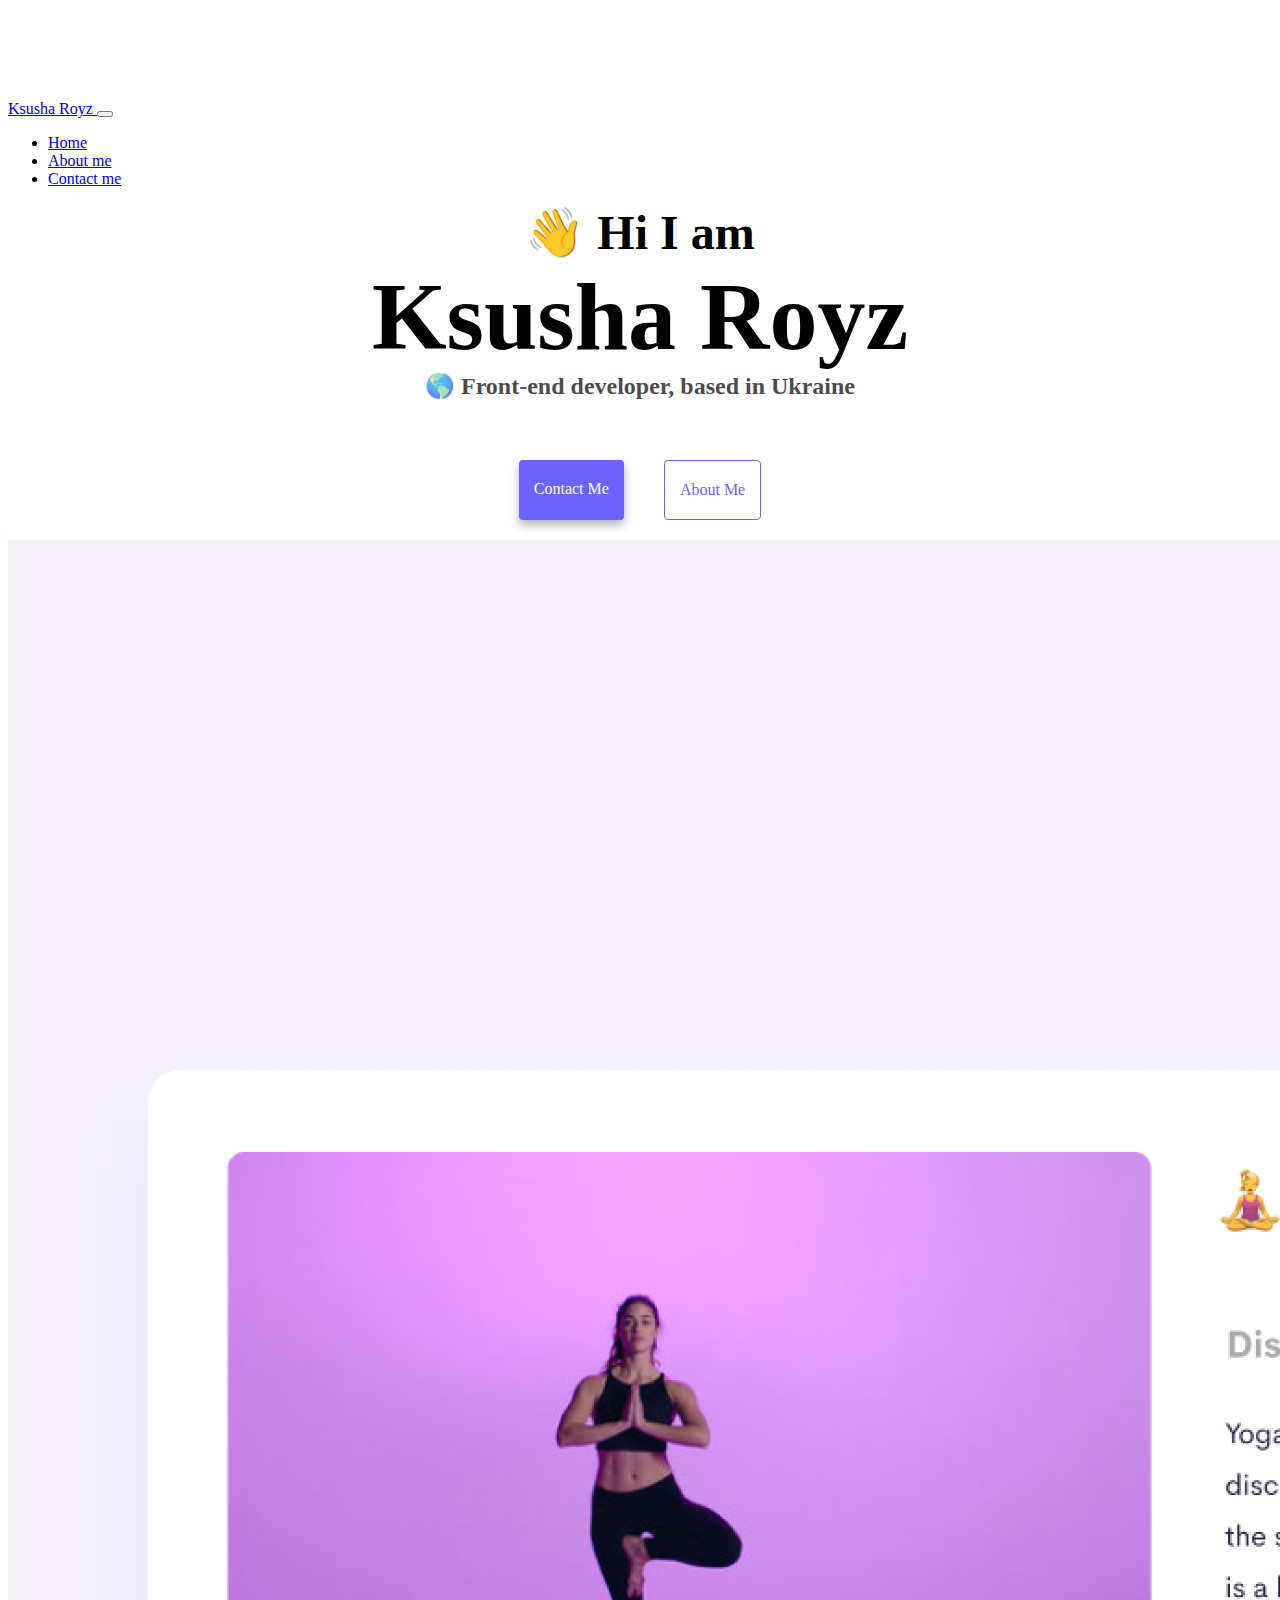
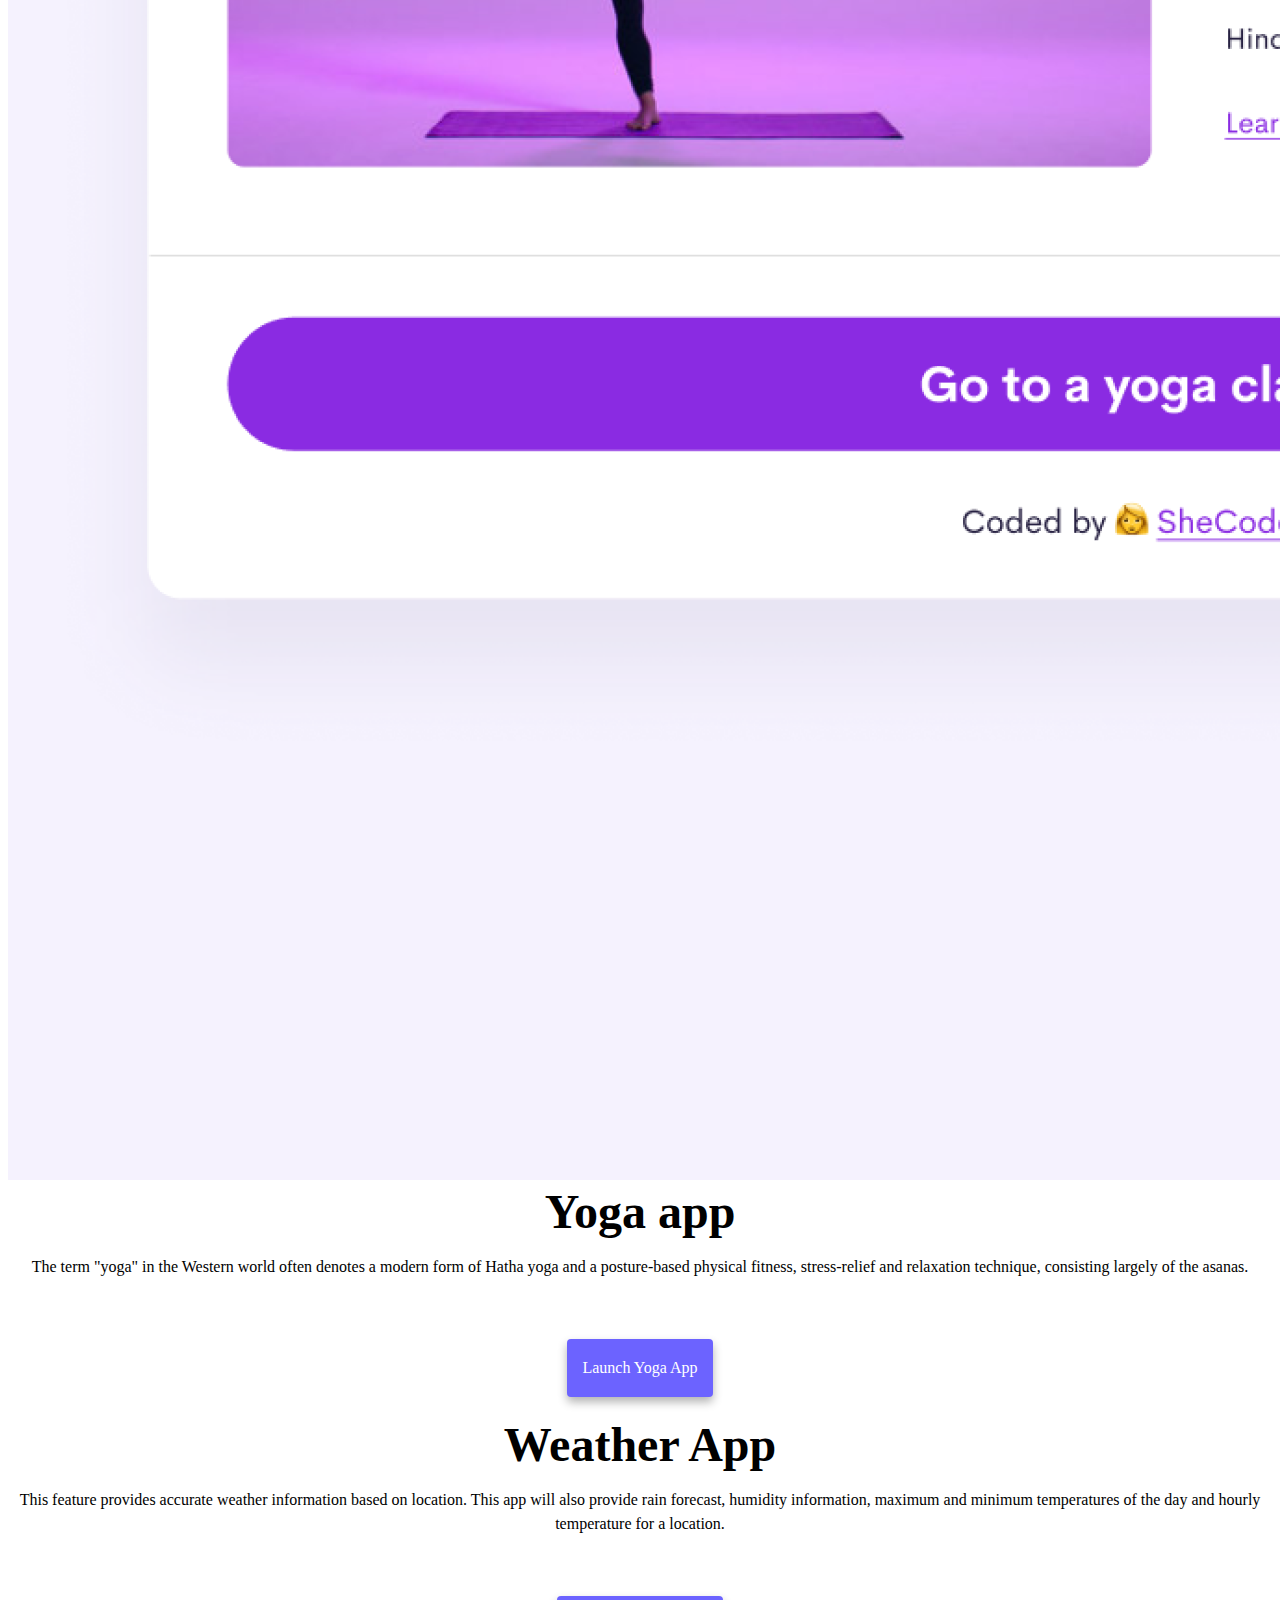
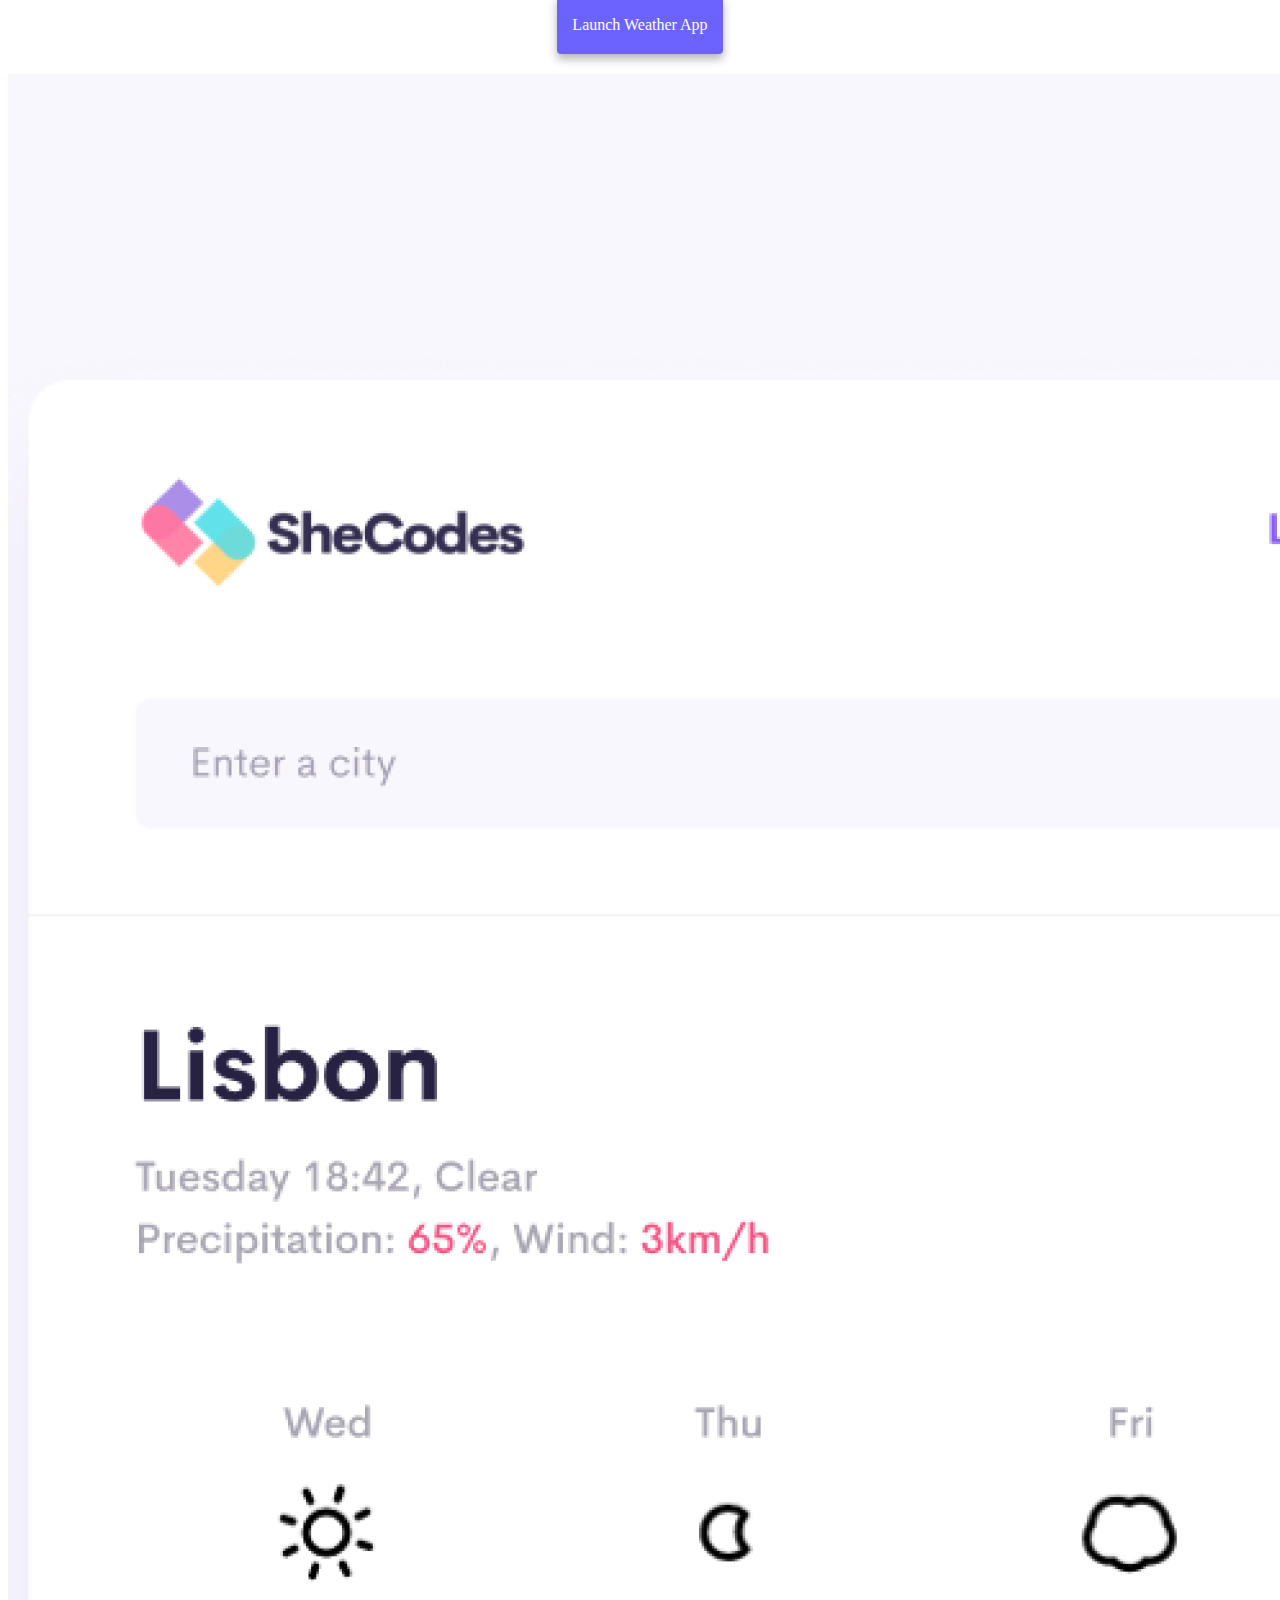
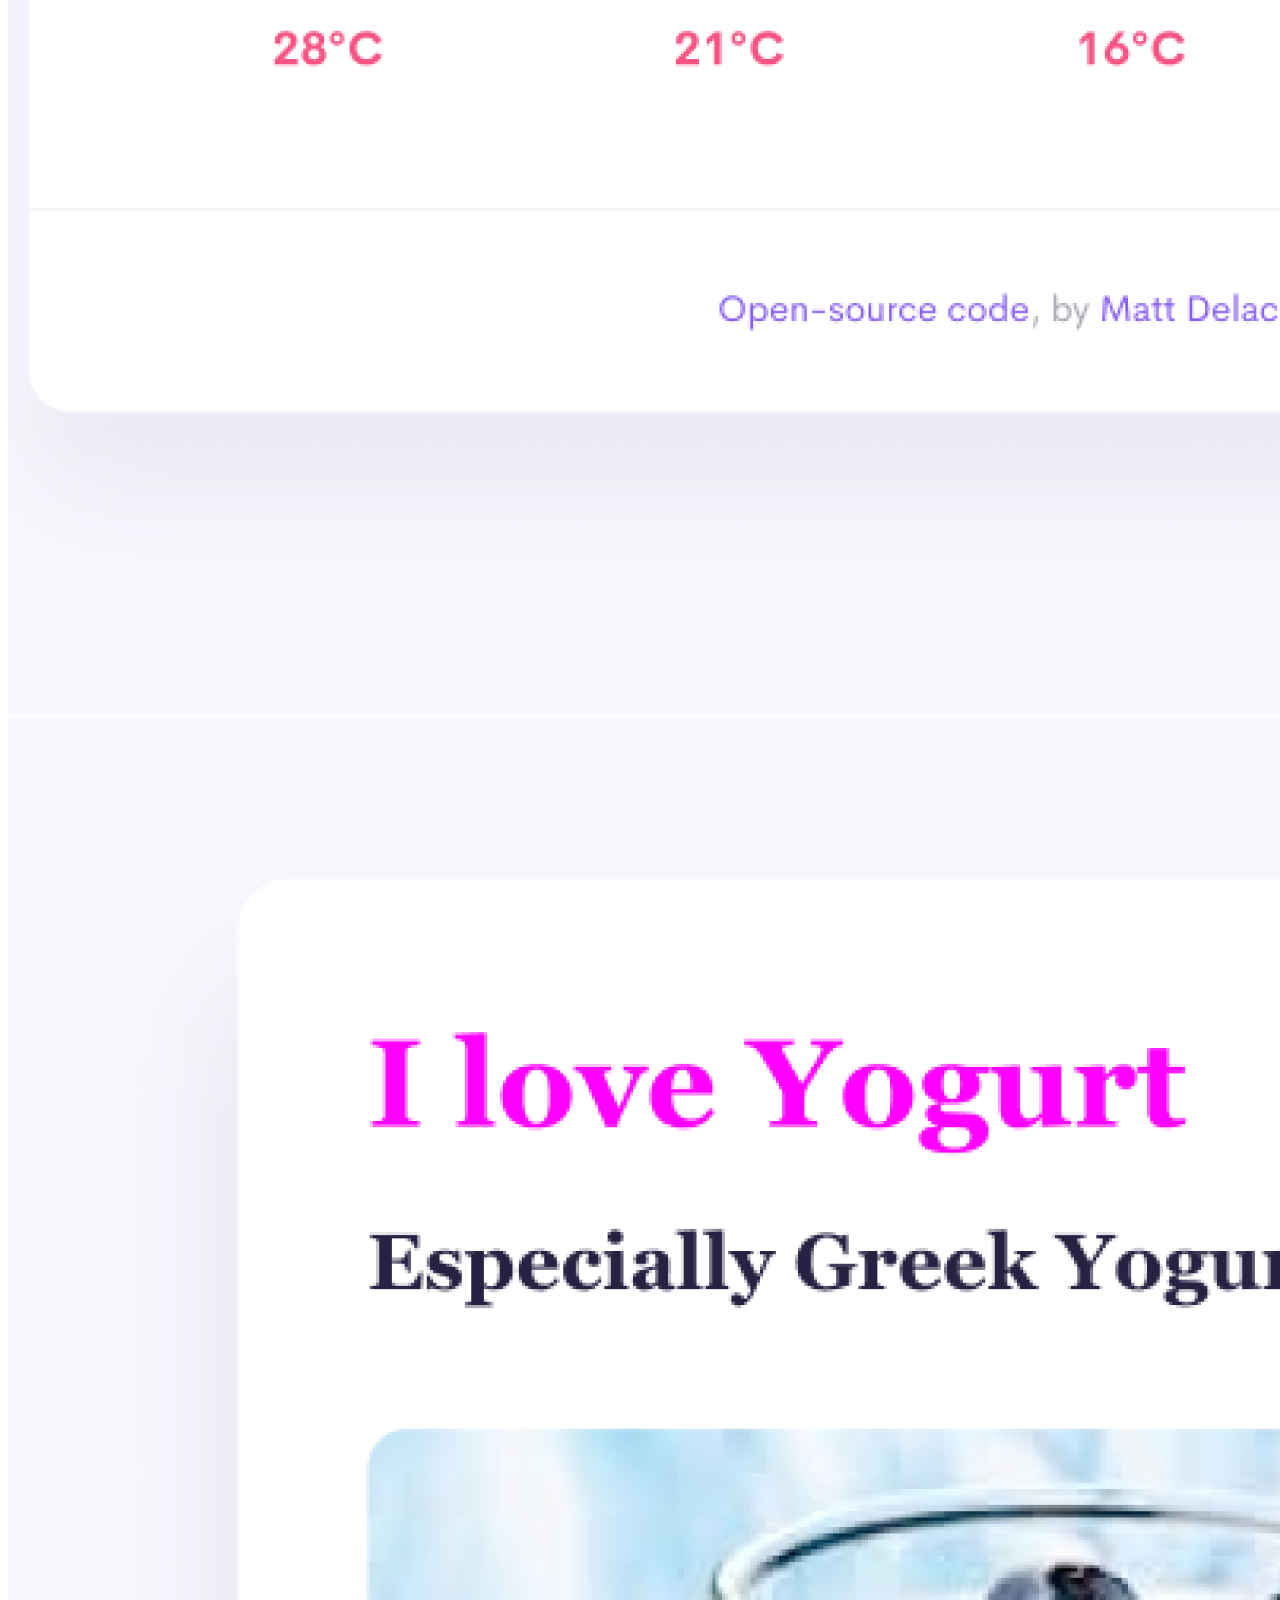
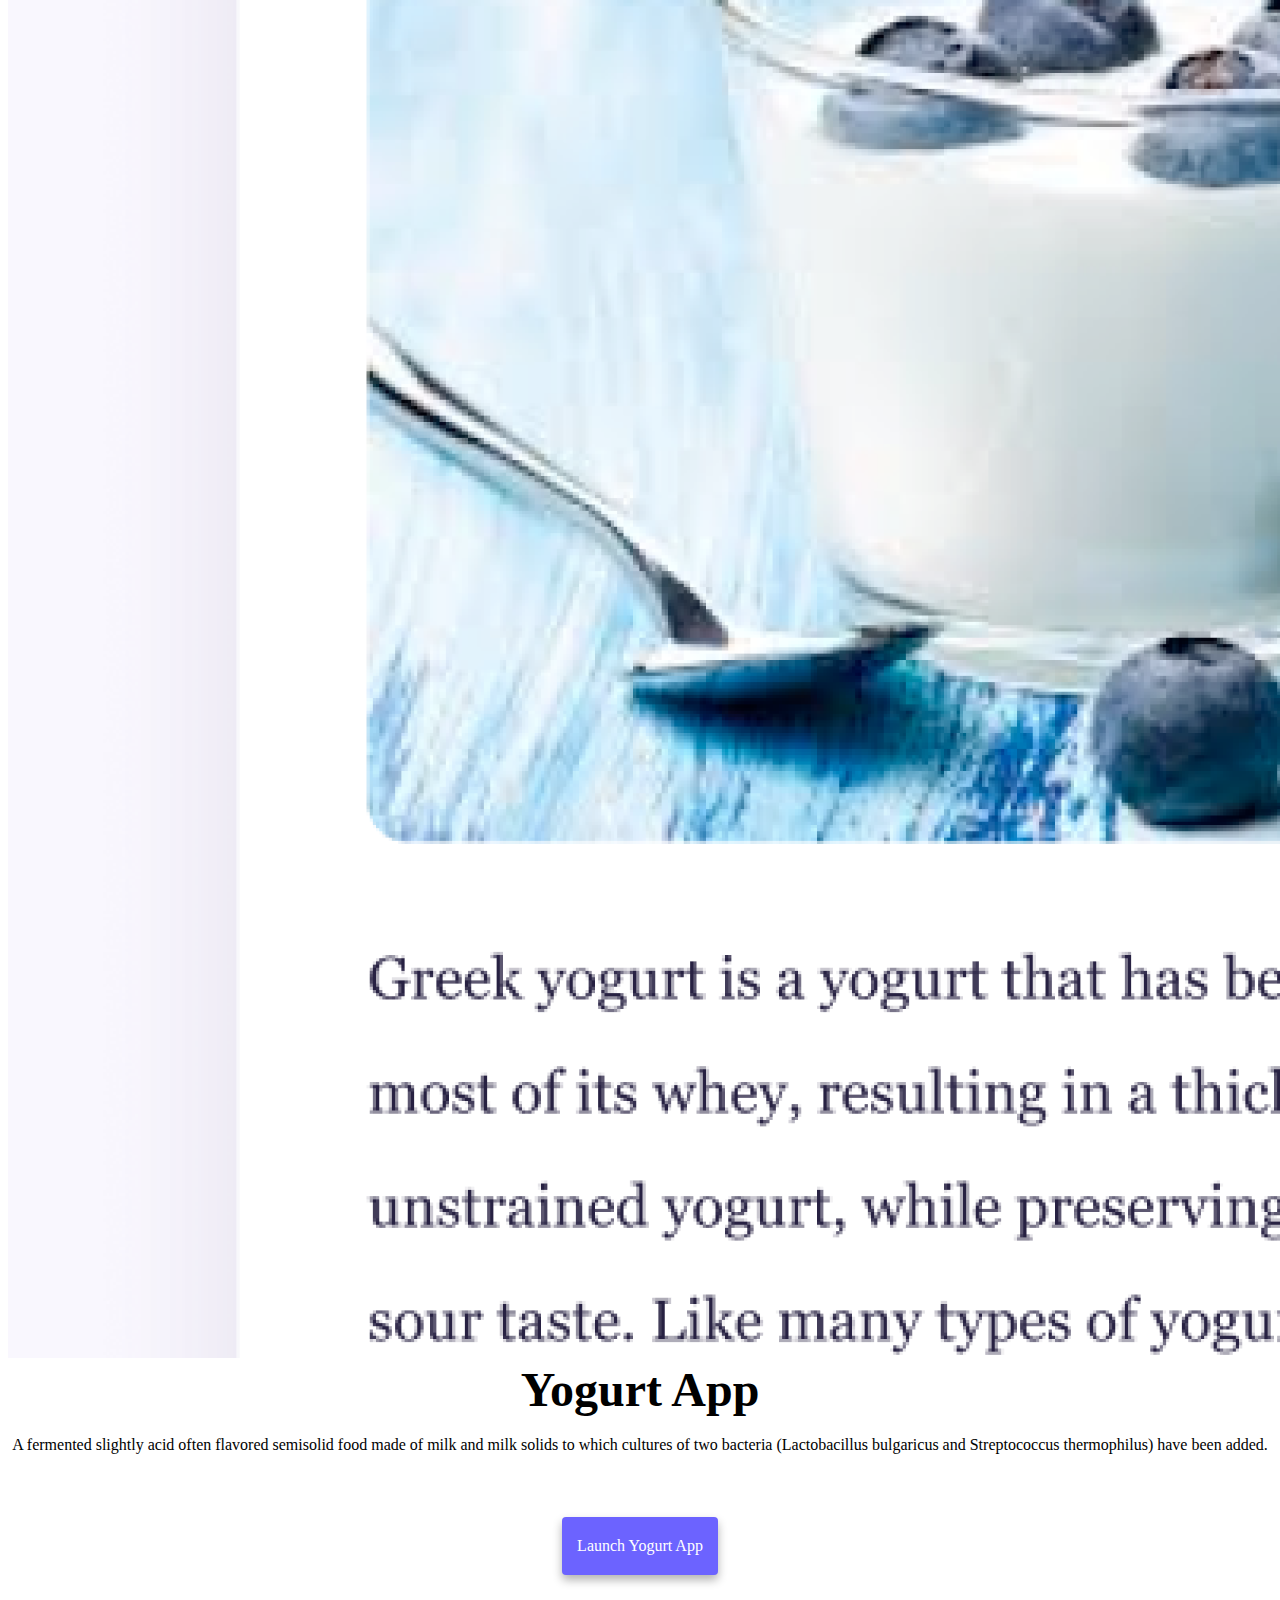
<file: index.html>
<!DOCTYPE html>
<html lang="en">
  <head>
    <meta charset="UTF-8" />
    <meta http-equiv="X-UA-Compatible" content="IE=edge" />
    <meta name="viewport" content="width=device-width, initial-scale=1.0" />
    <meta
      name="description"
      content="Ksu Royz is a front-end developer based in Ukraine, check out her projects and contact her for job inquiries"
    />
    <title>Ksu Royz</title>

    <link
      href="https://cdn.jsdelivr.net/npm/bootstrap@5.2.0/dist/css/bootstrap.min.css"
      rel="stylesheet"
      integrity="sha384-gH2yIJqKdNHPEq0n4Mqa/HGKIhSkIHeL5AyhkYV8i59U5AR6csBvApHHNl/vI1Bx"
      crossorigin="anonymous"
    />
    <script
      src="https://cdn.jsdelivr.net/npm/bootstrap@5.2.0/dist/js/bootstrap.bundle.min.js"
      integrity="sha384-A3rJD856KowSb7dwlZdYEkO39Gagi7vIsF0jrRAoQmDKKtQBHUuLZ9AsSv4jD4Xa"
      crossorigin="anonymous"
    ></script>
    <link rel="stylesheet" href="/styles.css" />
  </head>
  <body>
    <nav class="navbar navbar-expand-lg navbar-light bg-light fixed-top">
      <div class="container">
        <a class="navbar-brand" href="/"> Ksusha Royz </a>
        <button
          class="navbar-toggler"
          type="button"
          data-bs-toggle="collapse"
          data-bs-target="#navbarNav"
          aria-controls="navbarNav"
          aria-expanded="false"
          aria-label="Toggle navigation"
        >
          <span class="navbar-toggler-icon"></span>
        </button>
        <div class="collapse navbar-collapse" id="navbarNav">
          <ul class="navbar-nav">
            <li class="nav-item">
              <a class="nav-link active text-dark" aria-current="page" href="/"
                >Home</a
              >
            </li>
            <li class="nav-item">
              <a class="nav-link" href="/about.html">About me</a>
            </li>
            <li class="nav-item">
              <a class="nav-link" href="/about.html#contact">Contact me</a>
            </li>
          </ul>
        </div>
      </div>
    </nav>
    <h2>👋 Hi I am</h2>
    <h1>Ksusha Royz</h1>
    <h3>🌎 Front-end developer, based in Ukraine</h3>
    <div class="navigation-links">
      <a href="/about.html#contact" class="contact-link">Contact me</a>
      <a href="/about.html" class="about-link">About me</a>
    </div>
    <div class="container">
      <div class="row">
        <div class="col-md-6">
          <img src="/images/yoga.png" class="img-fluid rounded mt-5" />
        </div>
        <div class="col-md-6">
          <h2 class="mt-5 mb-3 text-start">Yoga app</h2>
          <p class="text-start">
            The term "yoga" in the Western world often denotes a modern form of
            Hatha yoga and a posture-based physical fitness, stress-relief and
            relaxation technique, consisting largely of the asanas.
          </p>
          <div class="mt-2 navigation-links">
            <a href="#" class="primary-link"> Launch Yoga App</a>
          </div>
        </div>
      </div>
      <div class="row mt-5">
        <div class="col-md-6">
          <h2 class="mb-3 text-start">Weather App</h2>
          <p class="text-start">
            This feature provides accurate weather information based on
            location. This app will also provide rain forecast, humidity
            information, maximum and minimum temperatures of the day and hourly
            temperature for a location.
          </p>
          <div class="mt-5 navigation-links">
            <a href="#" class="primary-link"> Launch Weather App</a>
          </div>
        </div>
        <div class="col-md-6">
          <img src="/images/weather.png" class="img-fluid rounded mt-5" />
        </div>
      </div>
      <div class="row">
        <div class="col-md-6">
          <img src="/images/yogurt.png" class="img-fluid rounded mt-5" />
        </div>
        <div class="col-md-6">
          <h2 class="mt-5 mb-3 text-start">Yogurt App</h2>
          <p class="text-start">
            A fermented slightly acid often flavored semisolid food made of milk
            and milk solids to which cultures of two bacteria (Lactobacillus
            bulgaricus and Streptococcus thermophilus) have been added.
          </p>
          <div class="mt-5 navigation-links">
            <a href="#" class="primary-link"> Launch Yogurt App</a>
          </div>
        </div>
      </div>
    </div>
  </body>
</html>
</file>
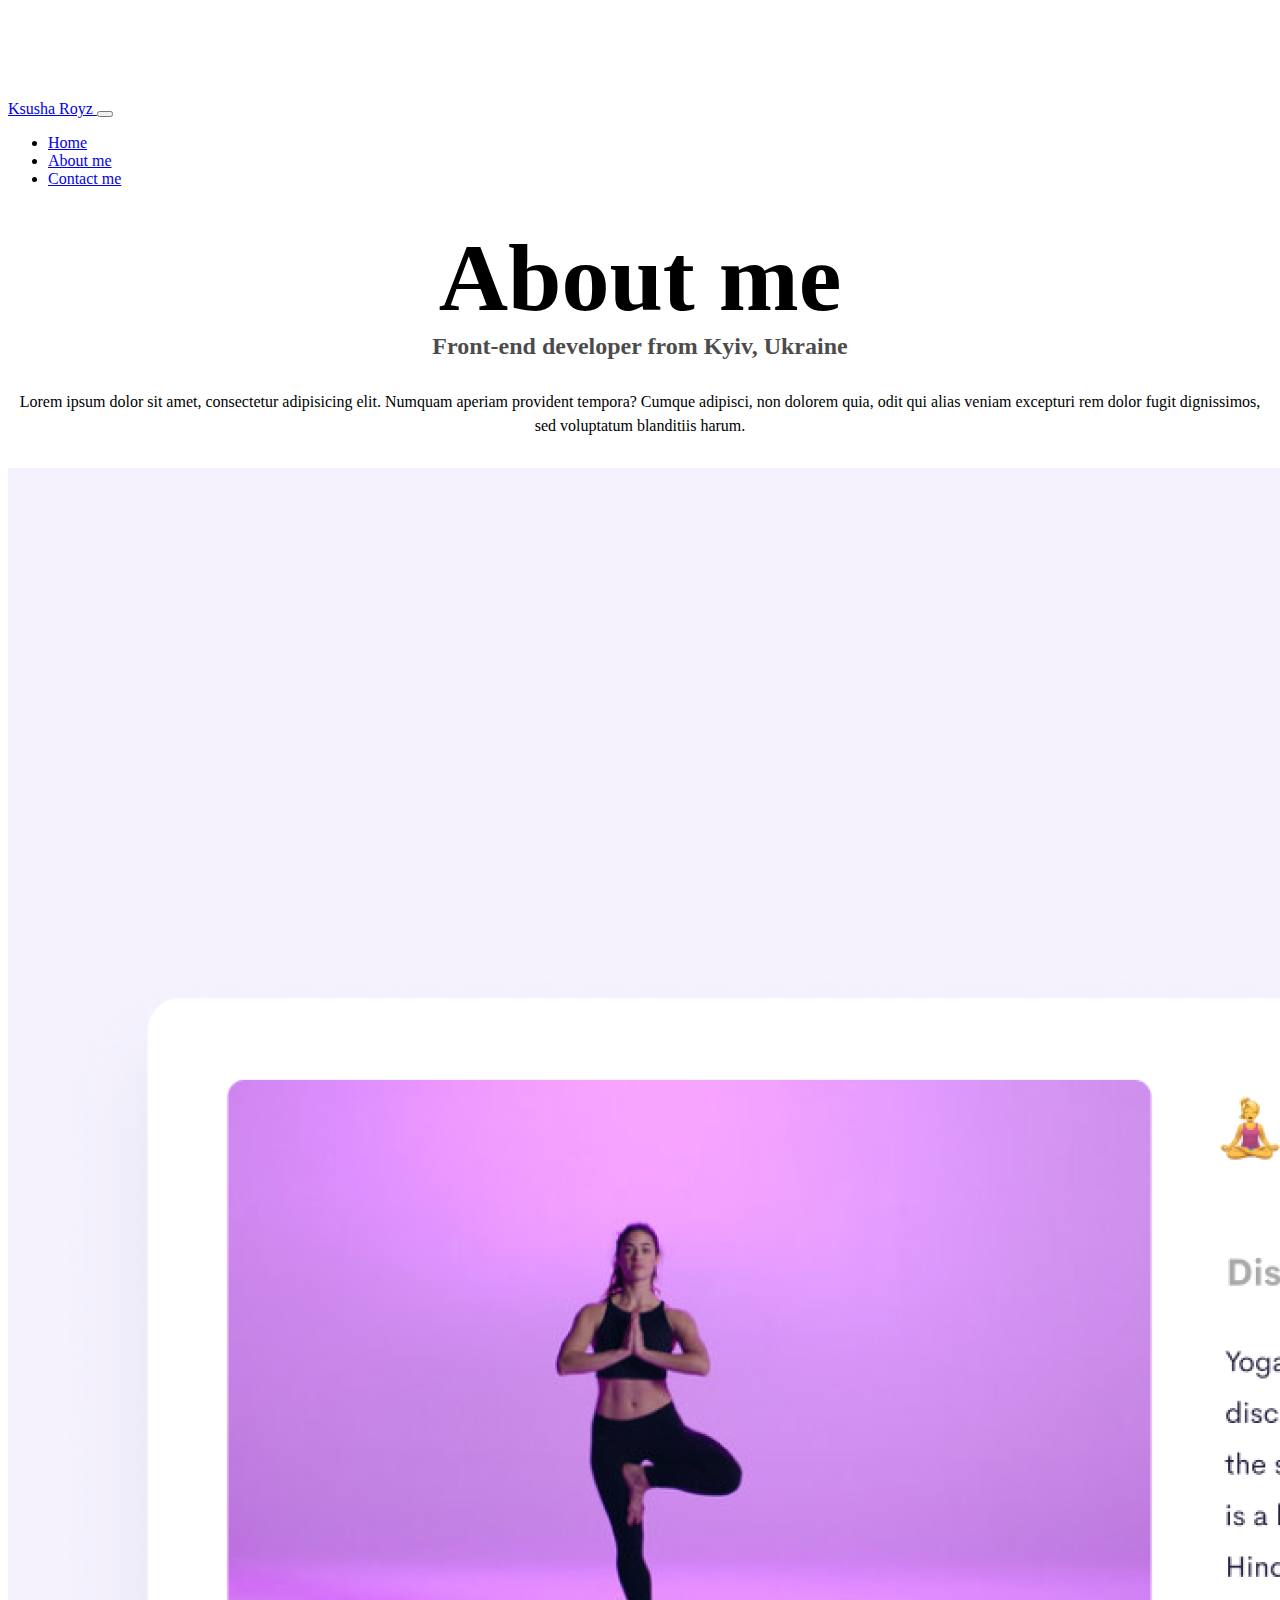
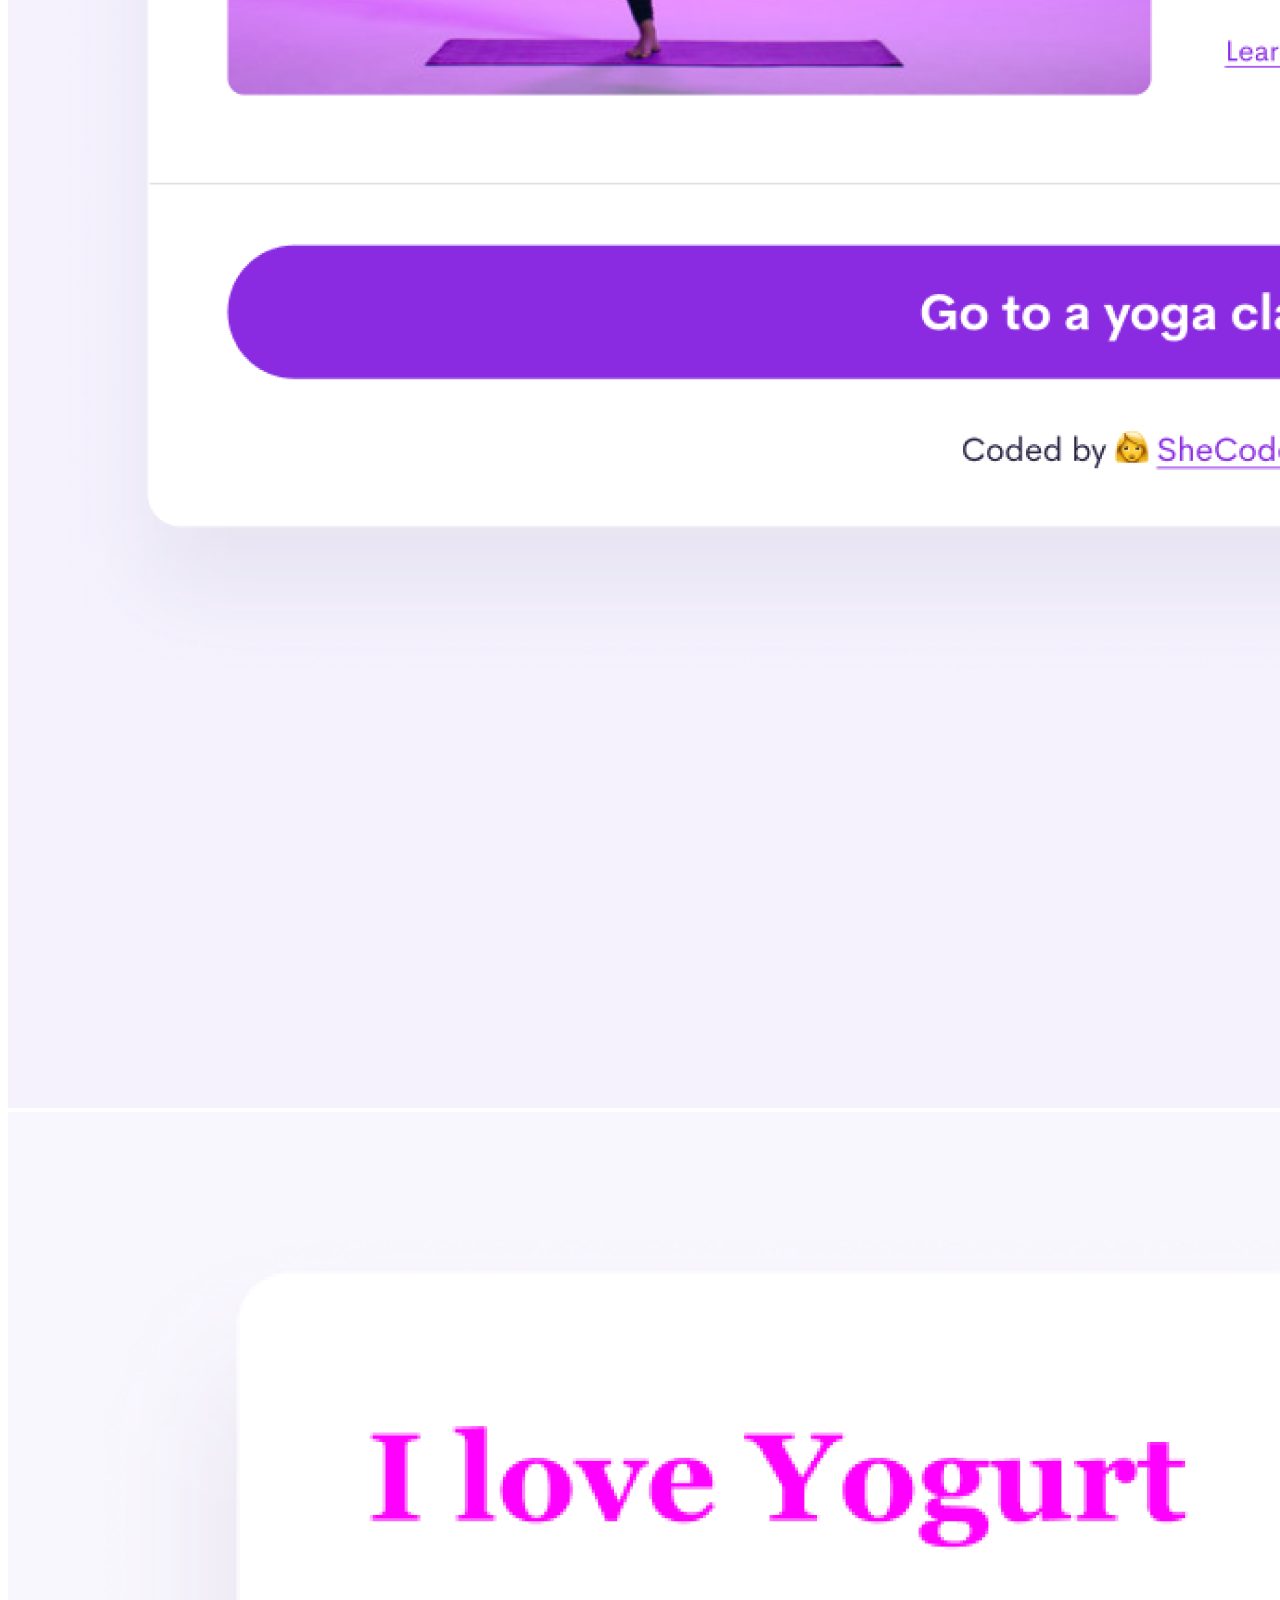
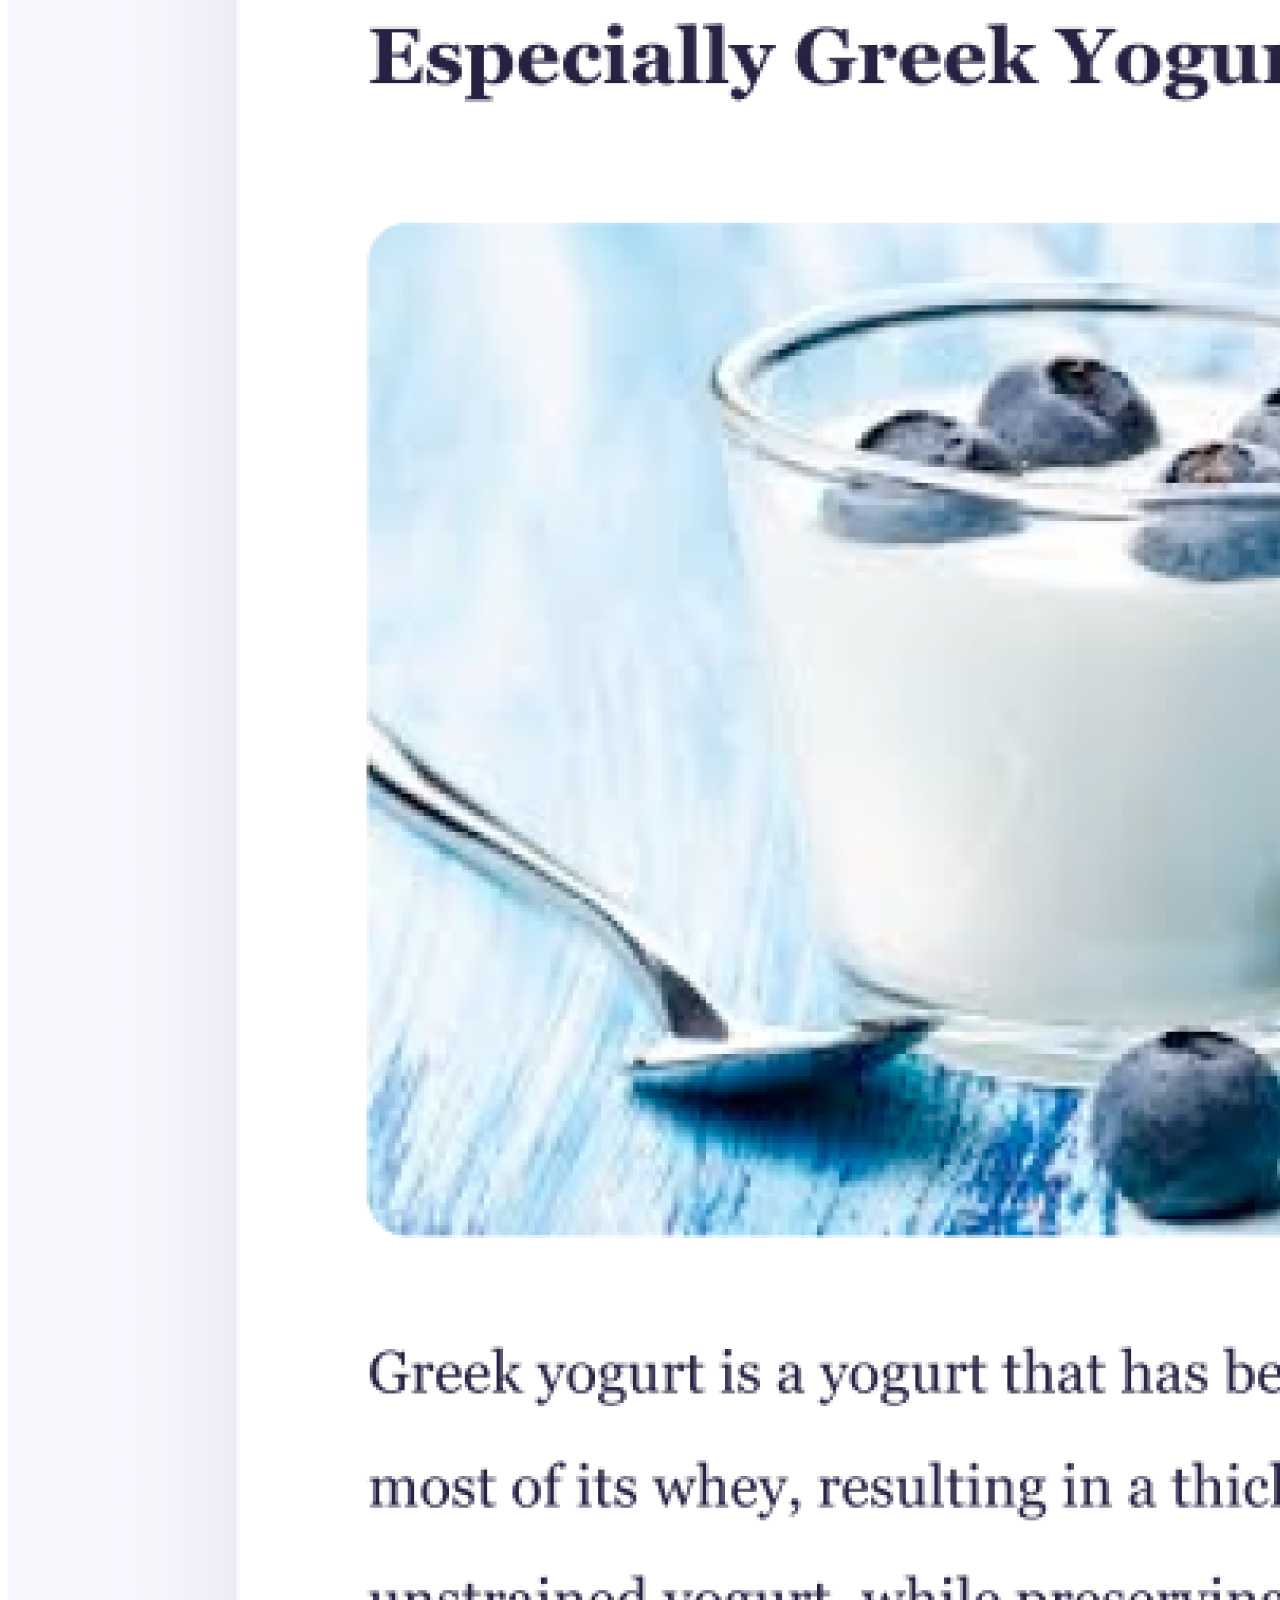
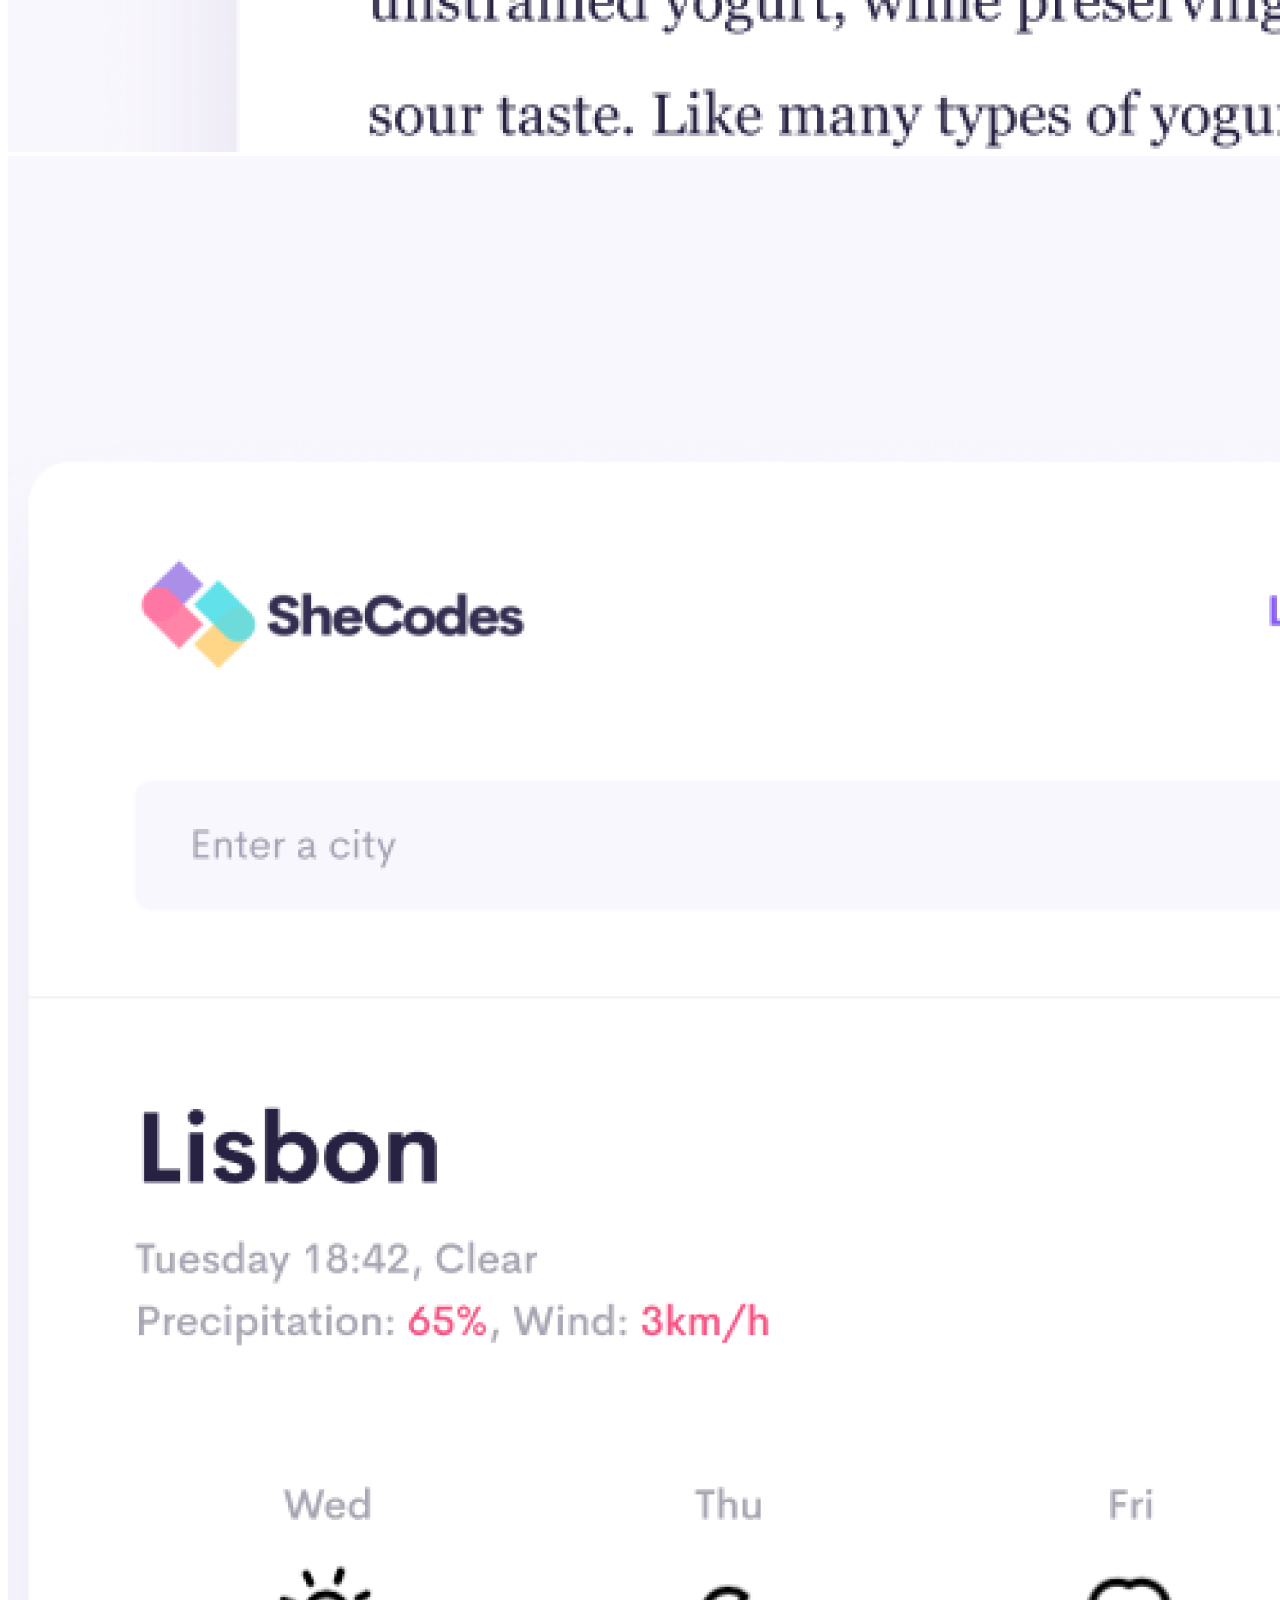
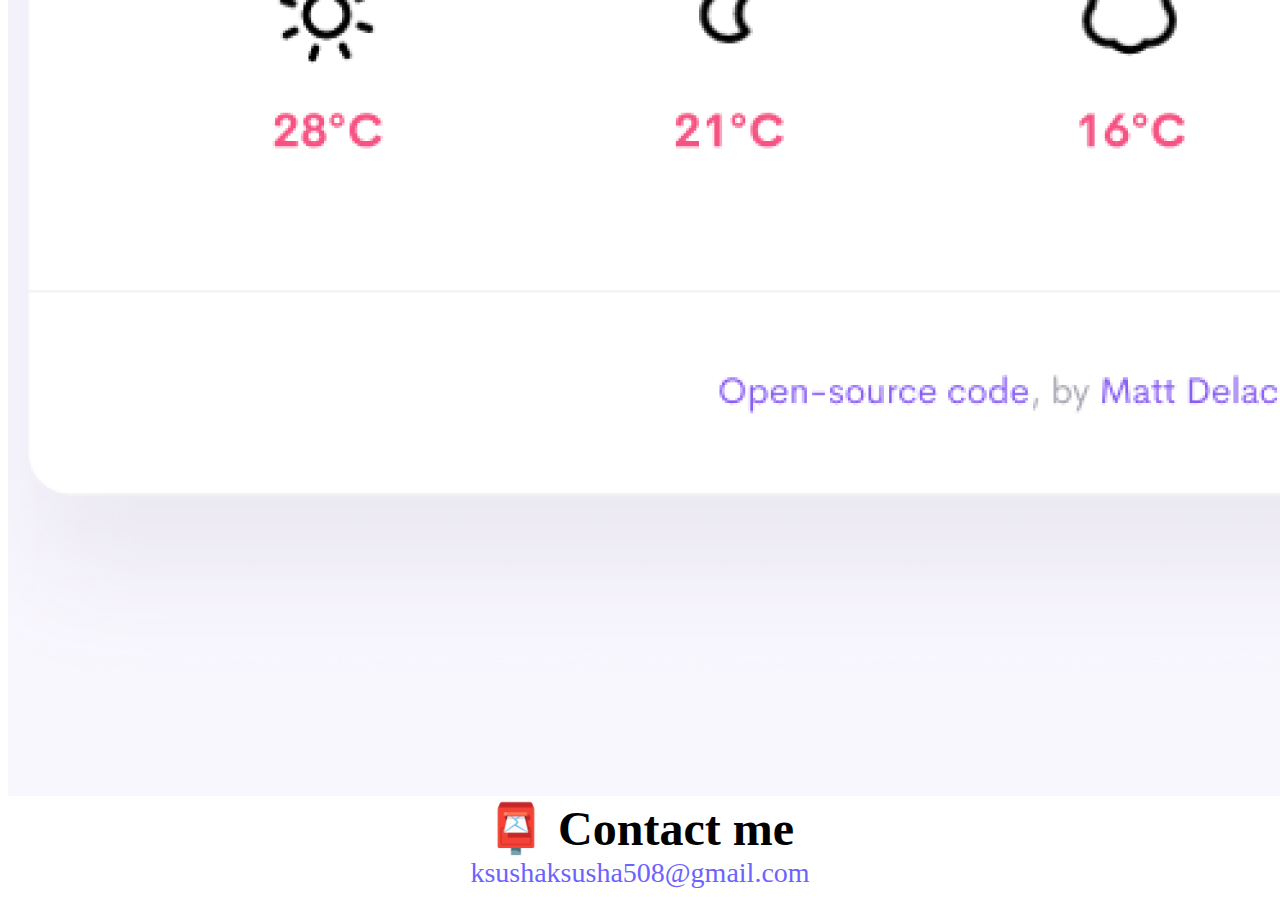
<file: about.html>
<!DOCTYPE html>
<html lang="en">
  <head>
    <meta charset="UTF-8" />
    <meta http-equiv="X-UA-Compatible" content="IE=edge" />
    <meta name="viewport" content="width=device-width, initial-scale=1.0" />
    <title>About me - Ksusha Royz</title>
    <link
      href="https://cdn.jsdelivr.net/npm/bootstrap@5.2.0/dist/css/bootstrap.min.css"
      rel="stylesheet"
      integrity="sha384-gH2yIJqKdNHPEq0n4Mqa/HGKIhSkIHeL5AyhkYV8i59U5AR6csBvApHHNl/vI1Bx"
      crossorigin="anonymous"
    />
    <script
      src="https://cdn.jsdelivr.net/npm/bootstrap@5.2.0/dist/js/bootstrap.bundle.min.js"
      integrity="sha384-A3rJD856KowSb7dwlZdYEkO39Gagi7vIsF0jrRAoQmDKKtQBHUuLZ9AsSv4jD4Xa"
      crossorigin="anonymous"
    ></script>
    <link rel="stylesheet" href="/styles.css" />
    <meta
      name="description"
      content="About Ksusha Royz, a front-end developer based in Ukraine"
    />
  </head>
  <body>
    <nav class="navbar navbar-expand-lg navbar-light bg-light fixed-top">
      <div class="container">
        <a class="navbar-brand" href="/"> Ksusha Royz </a>
        <button
          class="navbar-toggler"
          type="button"
          data-bs-toggle="collapse"
          data-bs-target="#navbarNav"
          aria-controls="navbarNav"
          aria-expanded="false"
          aria-label="Toggle navigation"
        >
          <span class="navbar-toggler-icon"></span>
        </button>
        <div class="collapse navbar-collapse" id="navbarNav">
          <ul class="navbar-nav">
            <li class="nav-item">
              <a class="nav-link text-dark" aria-current="page" href="/"
                >Home</a
              >
            </li>
            <li class="nav-item">
              <a class="nav-link active" href="/about.html">About me</a>
            </li>
            <li class="nav-item">
              <a class="nav-link" href="/about.html">Contact me</a>
            </li>
          </ul>
        </div>
      </div>
    </nav>
    <br />
    <h1>About me</h1>
    <h3>Front-end developer from Kyiv, Ukraine</h3>
    <div class="about-paragraphs">
      <p>
        Lorem ipsum dolor sit amet, consectetur adipisicing elit. Numquam
        aperiam provident tempora? Cumque adipisci, non dolorem quia, odit qui
        alias veniam excepturi rem dolor fugit dignissimos, sed voluptatum
        blanditiis harum.
      </p>
    </div>
    <div class="container">
      <div class="row">
        <div class="col-sm-4">
          <img src="/images/yoga.png" class="img-fluid p-2 shadow rounded" />
        </div>
        <div class="col-sm-4">
          <img src="/images/yogurt.png" class="img-fluid p-2 shadow rounded" />
        </div>
        <div class="col-sm-4">
          <img src="/images/weather.png" class="img-fluid p-2 shadow rounded" />
        </div>
      </div>
    </div>
    <div id="contact" class="mt-5">
      <h2>📮 Contact me</h2>
      <a href="mailto:ksushaksusha508@gmail.com" class="email-link">
        ksushaksusha508@gmail.com
      </a>
    </div>
  </body>
</html>
</file>
<file: styles.css>
:root {
  --primary-color: #6c63ff;
  --secondary-color: #f5f2fe;
  --box-shadow: 0 5px 10px rgba(0, 0, 0, 0.3);
}
body {
  margin-top: 100px;
}

h1,
h2,
h3 {
  text-align: center;
  margin: 0;
}

h1 {
  font-size: 96px;
}

h2 {
  font-size: 48px;
}

h3 {
  font-size: 24px;
  opacity: 0.7;
}

p {
  line-height: 1.5;
  text-align: center;
}

.navigation-links {
  display: flex;
  margin-top: 40px;
  justify-content: center;
}

.navigation-links a {
  margin: 20px;
  border-radius: 4px;
  padding: 20px 15px;
  text-decoration: none;
  text-transform: capitalize;
}

.contact-link {
  background: var(--primary-color);
  box-shadow: var(--box-shadow);
  color: white;
}

.about-link {
  color: var(--primary-color);
  border: 1px solid var(--primary-color);
}

.homepage-link {
  color: var(--primary-color);
  text-align: center;
  display: block;
}

.about-paragraphs {
  margin: 30px 0;
}

.about-paragraphs p {
  margin: 10px;
}

.email-link {
  display: flex;
  justify-content: center;
  color: var(--primary-color);
  font-size: 28px;
  text-decoration: none;
}

.email-link:hover {
  text-decoration: underline;
}
.primary-link {
  border-radius: 4px;
  padding: 20px 15px;
  text-decoration: none;
  text-transform: capitalize;
  background: var(--primary-color);
  box-shadow: var(--box-shadow);
  color: white;
  text-align: left;
}
</file>
